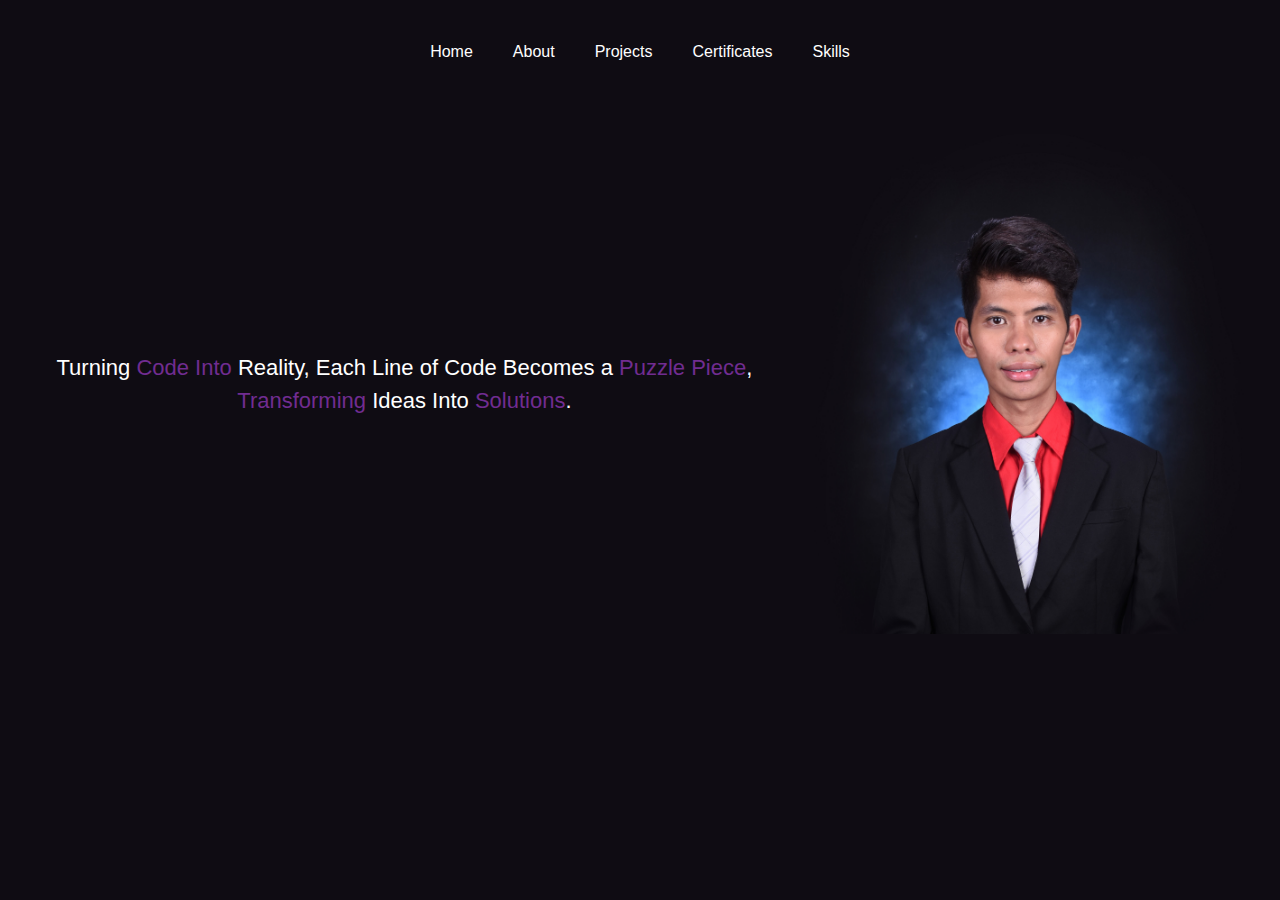
<file: About.html>
<!DOCTYPE html>
<html lang="en">
<head>
    <meta charset="UTF-8">
    <meta name="viewport" content="width=device-width, initial-scale=1.0">
    <link rel="stylesheet" href="css/styles.css">
    <!-- Bootstrap Icons -->
    <link rel="stylesheet" href="https://cdn.jsdelivr.net/npm/bootstrap-icons/font/bootstrap-icons.css">
    <script defer src="js/scripts.js"></script>
   <title>M.A. Portfolio</title>
    
</head>
<body>
    <nav>
        <div class="menu-toggle" id="mobile-menu">
            <i class="bi bi-list"></i>
        </div>
        <ul class="nav-list" id="sidenav">
            <li><a href="javascript:void(0)" class="close-btn" id="close-btn">&times;</a></li>
            <li><a href="Index.html">Home</a></li>
            <li><a href="About.html">About</a></li>
            <li><a href="Projects.html">Projects</a></li>
            <li><a href="certificates.html">Certificates</a></li>
            <li><a href="skills.html">Skills</a></li>
        </ul>
        <ul class="horizontal-nav">
            <li><a href="index.html">Home</a></li>
            <li><a href="About.html">About</a></li>
            <li><a href="Projects.html">Projects</a></li>
            <li><a href="certificates.html">Certificates</a></li>
            <li><a href="skills.html">Skills</a></li>
        </ul>
    </nav>
    <section>
        <div class="container">
            <div class="content">
                <p class="intro">Turning <span>Code Into</span> Reality, Each Line of Code Becomes a <span>Puzzle Piece</span>, <span>Transforming</span> Ideas Into <span>Solutions</span>.</p>
            </div>
            <div class="content">
                <img src="img/BERNALES, MARC ADRIAN C SFFR STI_91172.jpg" alt="Myself" class="responsive-img">
            </div>
        </div>
</section>
</body>
</html>
</file>
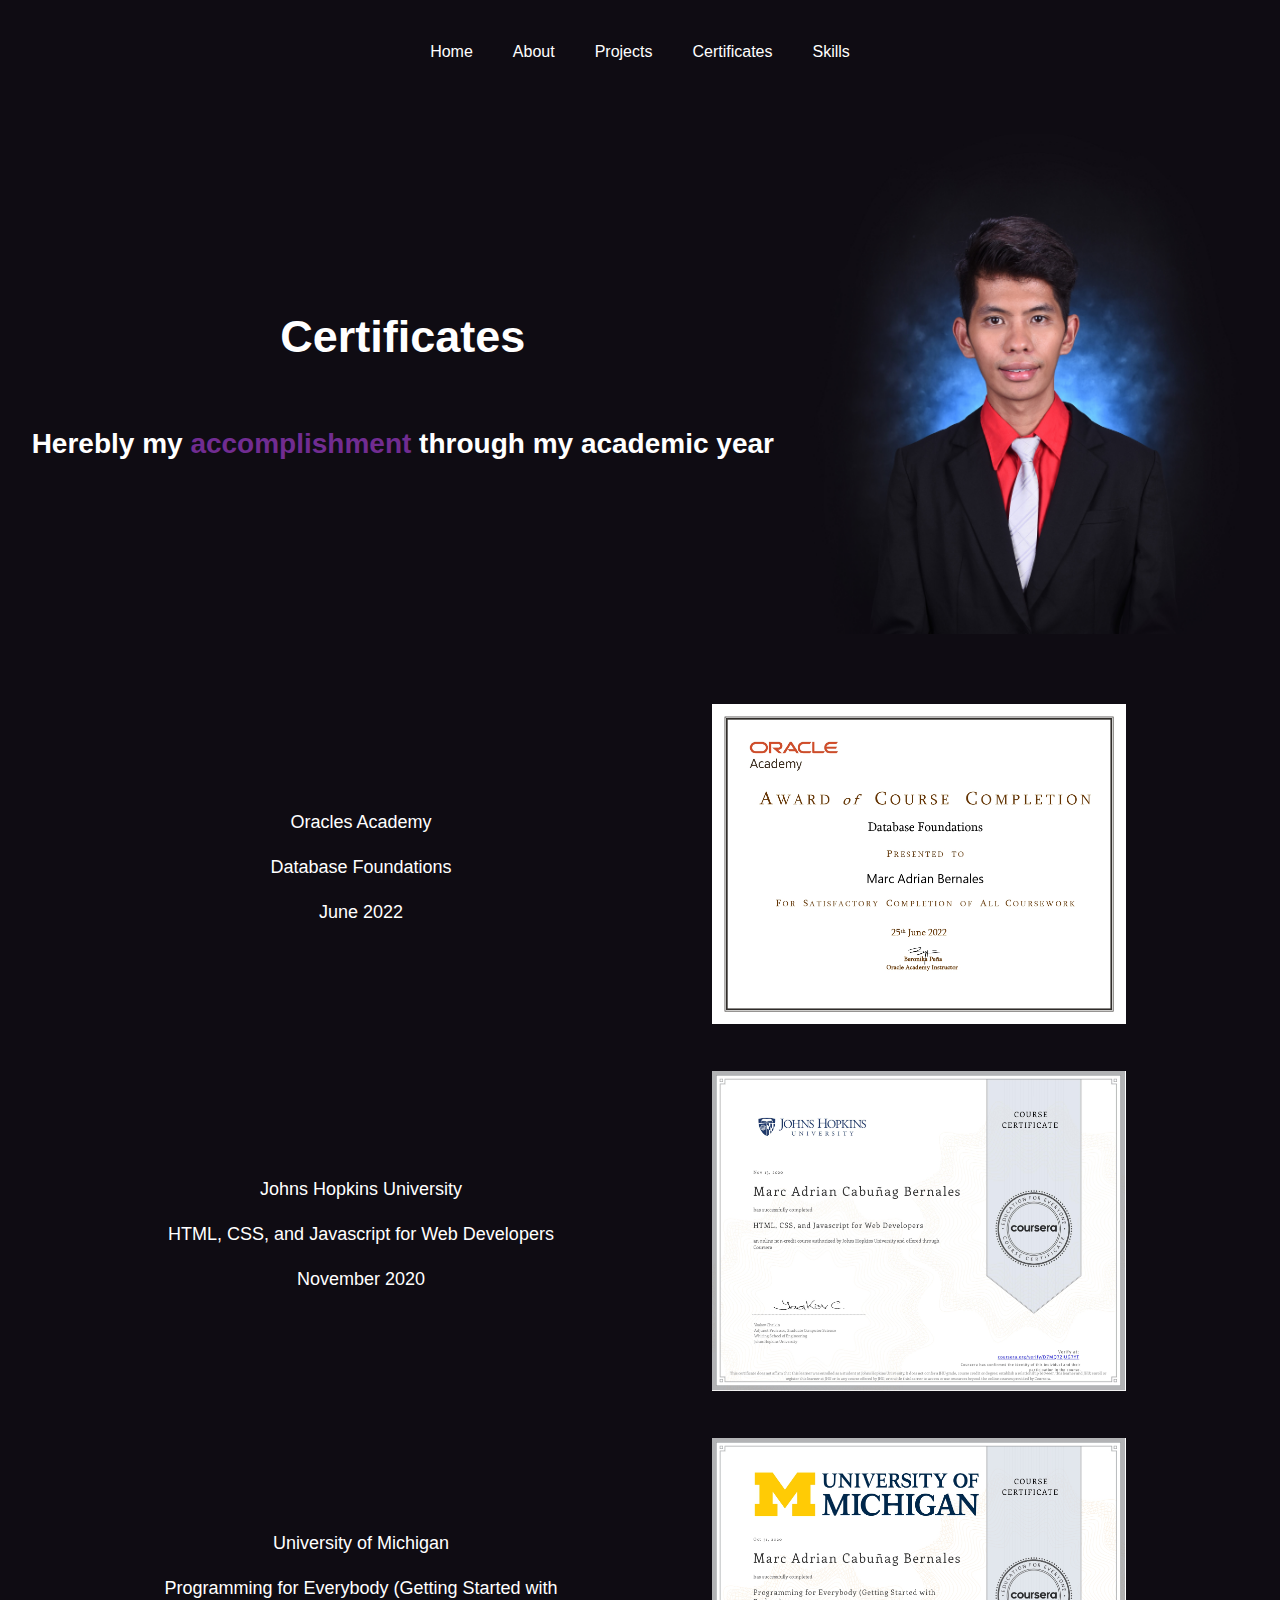
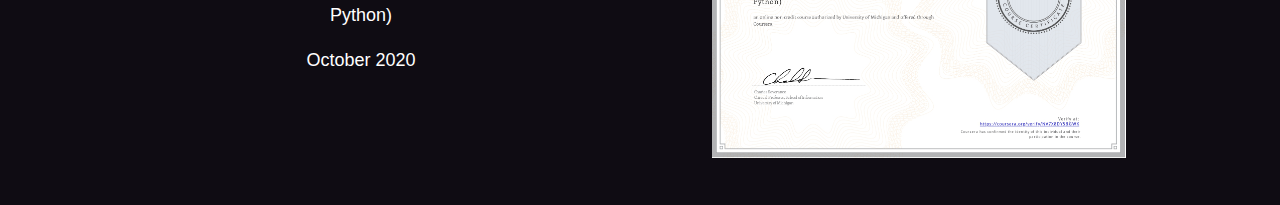
<file: certificates.html>
<!DOCTYPE html>
<html lang="en">
<head>
    <meta charset="UTF-8">
    <meta name="viewport" content="width=device-width, initial-scale=1.0">
    <link rel="stylesheet" href="css/styles.css">
    <!-- Bootstrap Icons -->
    <link rel="stylesheet" href="https://cdn.jsdelivr.net/npm/bootstrap-icons/font/bootstrap-icons.css">
    <script defer src="js/scripts.js"></script>
    <title>M.A. Portfolio</title>

    <style>
        @media (max-width: 768px) {
        .responsive-img {
        display: none;
            }
        }
    </style>
</head>
<body>
    <nav>
        <div class="menu-toggle" id="mobile-menu">
            <i class="bi bi-list"></i>
        </div>
        <ul class="nav-list" id="sidenav">
            <li><a href="javascript:void(0)" class="close-btn" id="close-btn">&times;</a></li>
            <li><a href="Index.html">Home</a></li>
            <li><a href="About.html">About</a></li>
            <li><a href="Projects.html">Projects</a></li>
            <li><a href="certificates.html">Certificates</a></li>
            <li><a href="skills.html">Skills</a></li>
        </ul>
        <ul class="horizontal-nav">
            <li><a href="index.html">Home</a></li>
            <li><a href="About.html">About</a></li>
            <li><a href="Projects.html">Projects</a></li>
            <li><a href="certificates.html">Certificates</a></li>
            <li><a href="skills.html">Skills</a></li>
        </ul>
    </nav>
    <section>
        <div class="container">
            <div class="content">
                <h1>Certificates</h1>
                <h2>Herebly my <span>accomplishment</span> through my academic year</h2>
            </div>
            <div class="content">
                <img src="img/BERNALES, MARC ADRIAN C SFFR STI_91172.jpg" alt="Myself" class="responsive-img">
            </div>
        </div>
    </section>
    
        <section class="certificates">

            <div class="certi-container">
                <div class="certi-content text-content">
                    <p>Oracles Academy</p>
                    <p>Database Foundations</p>
                    <p>June 2022</p>
                </div>
                <div class="certi-content image-content">
                    <img src="img/Certi/database certificate_page-0001.jpg" alt="Oracle Certificate">
                </div>
            </div>

            <div class="certi-container">
                <div class="certi-content text-content">
                    <p>Johns Hopkins University</p>
                    <p>HTML, CSS, and Javascript for Web Developers</p>
                    <p>November 2020</p>
                </div>
                <div class="certi-content image-content">
                    <img src="img/Certi/Coursera D7MQ72JUG7YT.jpg" alt="Johns Hopkins Certificate">
                </div>
            </div>
        
            <div class="certi-container">
                <div class="certi-content text-content">
                    <p>University of Michigan</p>
                    <p>Programming for Everybody (Getting Started with Python)</p>
                    <p>October 2020</p>
                </div>
                <div class="certi-content image-content">
                    <img src="img/Certi/Coursera NV7X8DY5BGWK_page-0001.jpg" alt="Michigan Certificate">
                </div>
            </div>
        </section>
</body>
</html>
</file>
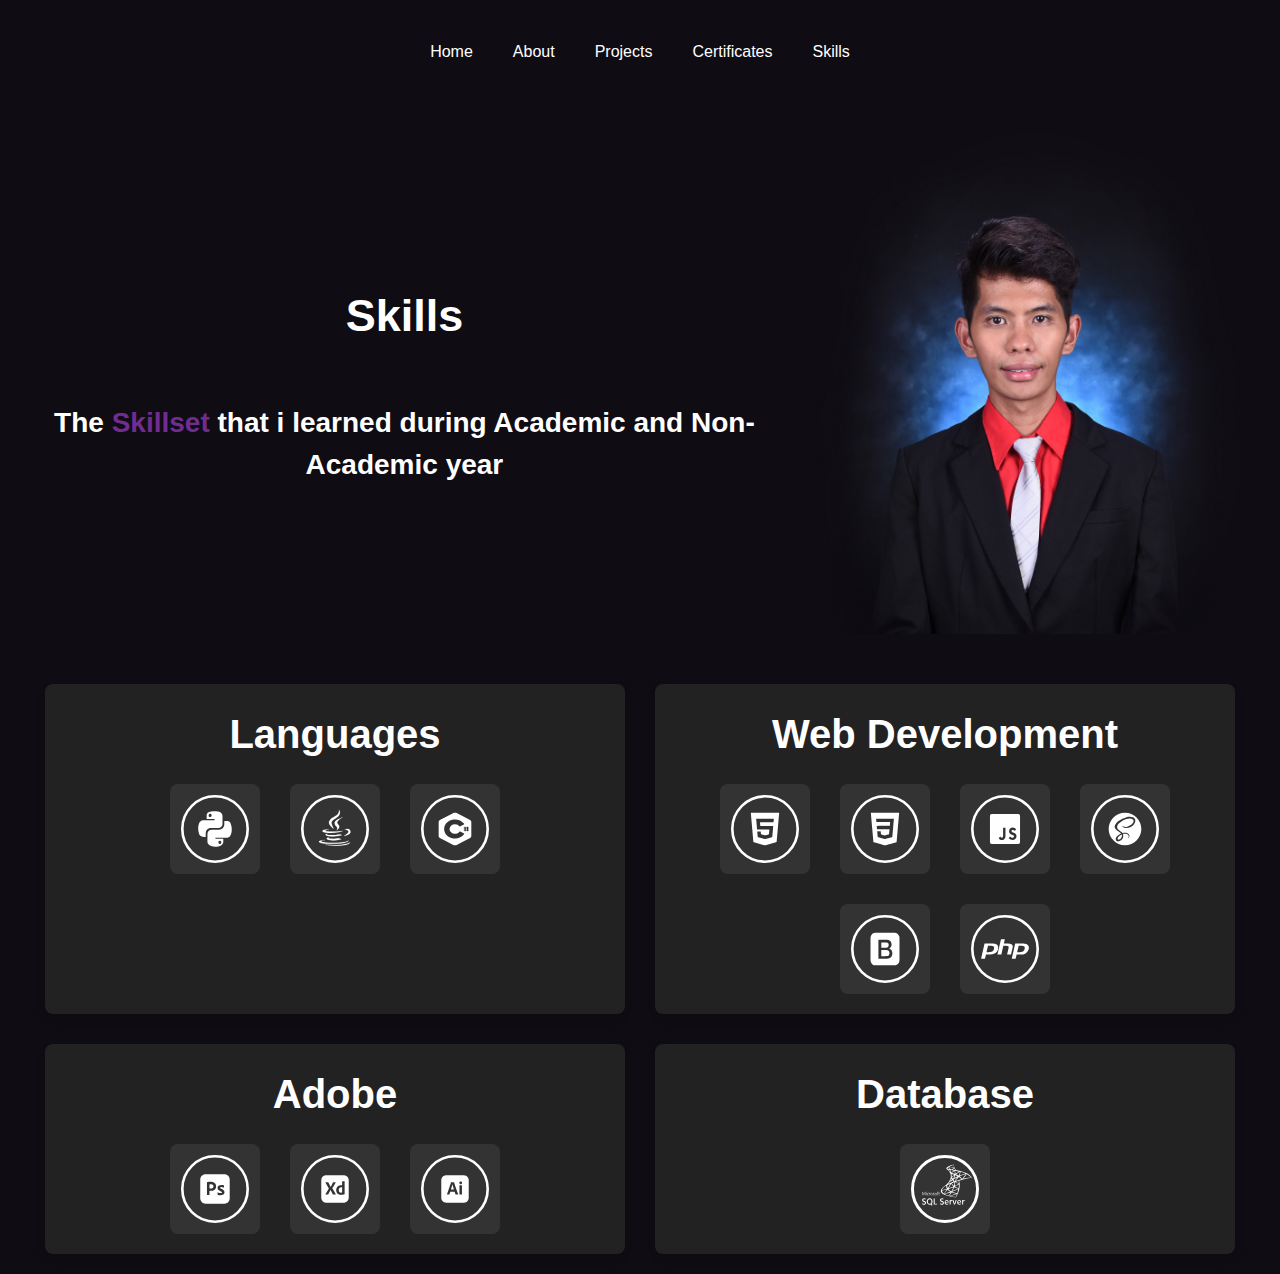
<file: skills.html>
<!DOCTYPE html>
<html lang="en">

<head>
    <meta charset="UTF-8">
    <meta name="viewport" content="width=device-width, initial-scale=1.0">
    <link rel="stylesheet" href="css/styles.css">
    <!-- Bootstrap Icons -->
    <link rel="stylesheet" href="https://cdn.jsdelivr.net/npm/bootstrap-icons/font/bootstrap-icons.css">
    <script defer src="js/scripts.js"></script>
     <title>M.A. Portfolio</title>

    <style>
        @media (max-width: 768px) {
            .responsive-img {
                display: none;
            }
        }
    </style>

</head>

<body>
    <nav>
        <div class="menu-toggle" id="mobile-menu">
            <i class="bi bi-list"></i>
        </div>
        <ul class="nav-list" id="sidenav">
            <li><a href="javascript:void(0)" class="close-btn" id="close-btn">&times;</a></li>
            <li><a href="Index.html">Home</a></li>
            <li><a href="About.html">About</a></li>
            <li><a href="Projects.html">Projects</a></li>
            <li><a href="certificates.html">Certificates</a></li>
            <li><a href="skills.html">Skills</a></li>
        </ul>
        <ul class="horizontal-nav">
            <li><a href="index.html">Home</a></li>
            <li><a href="About.html">About</a></li>
            <li><a href="Projects.html">Projects</a></li>
            <li><a href="certificates.html">Certificates</a></li>
            <li><a href="skills.html">Skills</a></li>
        </ul>
    </nav>
    <section>
        <div class="container">
            <div class="content">
               
                <h1>Skills</h1>
                <h2>The <span>Skillset</span> that i learned during Academic and Non-Academic year</h2>
                
            </div>
            <div class="content">
                <img src="img/BERNALES, MARC ADRIAN C SFFR STI_91172.jpg" alt="Myself" class="responsive-img">
            </div>
        </div>
    </section>

    <section class="skills">
        <div class="skills-container">

            <!-- Languages -->
            <div class="skill-category">
                <h2>Languages</h2>
                <div class="skill-icons">
                    <div class="skill-icon"><img src="img/prodlogo/python.svg" alt="Python"></div>
                    <div class="skill-icon"><img src="img/prodlogo/java.svg" alt="Java"></div>
                    <div class="skill-icon"><img src="img/prodlogo/csharp.svg" alt="C#"></div>
                </div>
            </div>

            <!-- Libraries and Frameworks -->
            <div class="skill-category">
                <h2>Web Development</h2>
                <div class="skill-icons">
                    <div class="skill-icon"><img src="img/logo/html5.svg" alt="HTML5"></div>
                    <div class="skill-icon"><img src="img/prodlogo/css3.svg" alt="CSS3"></div>
                    <div class="skill-icon"><img src="img/prodlogo/js.svg" alt="JavaScript"></div>
                    <div class="skill-icon"><img src="img/prodlogo/scss.svg" alt="Sass"></div>
                    <div class="skill-icon"><img src="img/prodlogo/bootstrap5.svg" alt="Bootstrap"></div>
                    <div class="skill-icon"><img src="img/prodlogo/php.svg" alt="Bootstrap"></div>
                </div>
            </div>

            <!-- Adobe -->
            <div class="skill-category">
                <h2>Adobe</h2>
                <div class="skill-icons">
                    <div class="skill-icon"><img src="img/prodlogo/photoshop.svg" alt="Photoshop"></div>
                    <div class="skill-icon"><img src="img/prodlogo/xd.svg" alt="Adobe XD"></div>
                    <div class="skill-icon"><img src="img/prodlogo/illustrator.svg" alt="Illustrator"></div>
                </div>
            </div>

            <!-- Database -->
            <div class="skill-category">
                <h2>Database</h2>
                <div class="skill-icons">
                    <div class="skill-icon"><img src="img/prodlogo/MsSqlserver.svg" alt="SQL Server"></div>
                </div>
            </div>
        </div>
    </section>

</body>

</html>
</file>
<file: css/styles.css>
html {
    scroll-behavior: smooth;
}

body {
    font-family: Arial, sans-serif;
    margin: 0;
    padding: 0;
    overflow-x: hidden;
    /* Prevent horizontal scroll */
    font-size: 16px;
    /* Base font size for body text */
    line-height: 1.5;
    background-color: #0F0C13;
}

nav {
    background-color: #0F0C13;
    color: #fff;
    display: flex;
    justify-content: space-around;
    align-items: center;
    padding: 20px 20px;
}

.nav-list,
.horizontal-nav {
    list-style: none;
    margin: 0;
    padding: 0;
}

.horizontal-nav {
    display: flex;
}

.horizontal-nav li {
    padding: 20px;
}

.content:nth-child(1) {
    display: flex;
    flex-direction: column;
    justify-content: center;
}

span{
    color: #712C91;
}
.content:nth-child(1) a{
    background: #712C91;
    color: white;
    transition: 0.5s ease;
    padding: 10px;
    font-size: 16px;
    width: 15%;
    overflow: hidden;
    text-decoration: none;
    text-align: center;
}


.content:nth-child(1) a:hover{
     border: 2px white solid;
    padding: 3% 5% 3% 5%;
    transition: 0.5s ease;
    background: transparent;
}

.content {
    color: white;
    text-align: center;
}

.content h1 {
    font-size: 45px;
    margin-top: 0px;
}

.content h2 {
    font-size: 28px;
    margin-bottom: 0px;
}

.horizontal-nav a {
    color: white;
    text-decoration: none;
    transition: 0.5s ease;
    font-size: 16px;
}

.horizontal-nav a:hover {
    color: #712C91;
    transition: 0.5s ease;
}

.nav-list {
    position: fixed;
    top: 0;
    left: -250px;
    /* Hide sidenav initially */
    width: 250px;
    height: 100%;
    background-color: #333;
    display: flex;
    flex-direction: column;
    transition: left 0.3s ease;
}

.nav-list li {
    padding: 20px;
}

.nav-list a {
    color: white;
    text-decoration: none;
}

.nav-list a:hover {
    text-decoration: underline;
}

/* Toggle button styles */
.menu-toggle {
    display: none;
    flex-direction: column;
    cursor: pointer;
}

.menu-toggle .bar {
    height: 3px;
    width: 25px;
    background-color: white;
    margin: 4px 0;
}

.close-btn {
    font-size: 30px;
    text-decoration: none;
    color: white;
    position: absolute;
    top: 10px;
    right: 20px;
}

.container {
    display: flex;
    justify-content: space-between;
    align-items: center;
    padding: 20px;
}

.content {
    margin: 10px;
    display: flex;
    justify-content: center;
    align-items: center;
    flex-grow: 1;
}

.content img {
    height: 500px;
}

.intro {
    color: white;
}

.content p {
    color: white;
    font-size: 22px;
    text-align: center;
}

.certificates {
    display: flex;
    flex-direction: column;
    justify-content: center;
    align-items: center;
    padding: 20px;
    color: white;
}

.certi-container {
    display: flex;
    justify-content: center;
    /* Center the content */
    align-items: center;
    width: 100%;
    /* Use full width */
    margin: 20px 0;
    /* Space between certificates */
    /*flex-wrap: wrap; /* Ensure proper wrapping on smaller screens */
}

.certi-content {
    margin: 0 5%;
    text-align: center;
    width: 35%;
}

.certi-content img {
    height: 320px;
}

.text-content p {
    font-size: 18px;
}

.projects-container {
    display: flex;
    justify-content: space-around;
    flex-wrap: wrap;
}

.project-item {
    width: 200px;
    height: 250px;
    border: 1px solid #333;
    margin: 10px;
    padding: 15px;
    display: flex;
    flex-direction: column;
    align-items: center;
    justify-content: space-between;
    background-color: #1a1a1a;
    color: white;
}

.project-icon {
    font-size: 48px;
    /* Adjust size as needed */
    margin-bottom: 10px;
}

h3 {
    margin: 10px 0;
    text-align: center;
}

.see-more-btn {
    background-color: transparent;
    padding: 8px 16px;
    cursor: pointer;
    transition: all 0.3s;
    margin-top: auto;
    /* Push button to bottom */
}

.see-more-btn:hover {
    
    color: white;
}

/* Icon-specific styles - adjust class names based on your icon library */
.icon-pen,
.icon-network,
.icon-crop {
    color: white;
}

.accordion-button {
    background-color: #333;
    color: white;
    border: none;
    padding: 10px 20px;
    cursor: pointer;
    transition: 0.3s;
}

.accordion-button:hover {
    color: #712C91;
}

.accordion-content {
    display: none;
    overflow: hidden;
    transition: max-height 0.3s ease;
    max-height: 0;
    /* Start with 0 height */
    transition: max-height 0.3s ease-out;
    background-color: #333;
    color: white;
    padding: 0 18px;
    position: relative;
}

.accordion-header {
    overflow: hidden;
    height: 45px;
}

.accordion-content p {
    padding: 18px;
    font-size: 16px;
    color: white;
}

.close-button {
    position: absolute;
    top: 10px;
    right: 10px;
    background-color: transparent;
    color: white;
    border: none;
    font-size: 18px;
    cursor: pointer;
    transition: 0.5s ease;
}

.close-button:hover {
    color: #712C91;
    transition: 0.5s ease;
}

.container-contents {
    display: flex;
    flex-wrap: wrap;
    justify-content: space-around;
}

.container-contents-main {
    width: 250px;
    margin: 10px;
    text-align: center;
}

.container-contents-main img {
    max-width: 100%;
    height: 70%;
}

.tab {
    overflow: hidden;
}

/* Style the buttons inside the tab */
.tab button {
    background-color: inherit;
    float: left;
    border: none;
    outline: none;
    cursor: pointer;
    padding: 14px 16px;
    transition: 0.3s;
    font-size: 17px;
    color: white;
}

/* Create an active/current tablink class */
.tab button.active {
    border-bottom: 3px solid #712C91;
}

/* Style the tab content */
.tabcontent {
    display: none;
    /* Hide content by default */
    padding: 6px 12px;
    border-top: none;
    color: white;
}

.tabcontent.show {
    display: block;
    /* Show content when active */
}

/* Style the close button */
.topright {
    float: right;
    cursor: pointer;
    font-size: 28px;
    transition: 0.5s ease;
}

.topright:hover {
    color: #712C91;
    transition: 0.5s ease;
}

.dev-contents {
    display: flex;
    justify-content: space-between;
    align-items: center;
    width: 100%;
    padding: 25px;
    margin: 10px 0 10px 0;
    border-top: 2px solid #1a1a1a;
}

.projdetails {
    width: 48%;
    /* Adjust as needed */
    text-align: center;
}

.projdetails img {
    max-width: 60%;
    height: auto;
}

.projdetails p {
    margin: 0;
    padding: 10px;
}

.projdetails span {
    color: #7d7d7d;
    font-style: italic;
    position: relative;
    top: -15px;
}

.tech-used i {
    margin: 10% 0 0 0;
    font-size: 54px;
    padding: 0 2.5% 0 2.5%;
}

.tech-used img {
    margin: 10% 0 0 0;
    height: 54px;
    padding: 0 2.5% 0 2.5%;
}

.skills {
    color: white;
}

.skills-container {
    display: flex;
    flex-wrap: wrap;
    align-items: stretch; /* Ensures all children have the same height */
    justify-content: center;
    gap: 30px;
    margin: 20px auto;
    max-width: 1200px;
    padding: 0 20px;
}


/* Skill category styling */
.skill-category {
    width: 45%;
    background-color: #222; /* Background color for each skill section */
    padding: 20px;
    border-radius: 8px;
    box-shadow: 0 4px 8px rgba(0, 0, 0, 0.1);
    text-align: center;
    height: auto; /* Set a fixed height */
    display: flex;
    flex-direction: column;
    align-items: center; /* Center the content horizontally */
    justify-content: flex-start; /* Align items to the top */
}

.skill-category h2 {
    font-size: 40px;
    margin-top: 0; /* Remove any default top margin */
    margin-bottom: 20px; /* Add some space below the heading */
}

/* Skill icons container */
.skill-icons {
    display: flex;
    justify-content: center;
    gap: 30px;
    flex-wrap: wrap; /* Allows wrapping for smaller screens */
}

/* Skill icon styling */
.skill-icon {
    width: 90px; /* 2 inches in pixels (for high DPI) */
    height: 90px; /* 2 inches in pixels */
    display: flex;
    align-items: center;
    justify-content: center;
    border-radius: 8px; /* Remove this or keep slight rounding for square appearance */
    background-color: #333; /* Background color for icons */
    transition: transform 0.3s ease, background-color 0.3s ease; /* Smooth transitions */
}

.skill-icon:hover {
    transform: scale(1.1); /* Zoom effect on hover */
    background-color: #555; /* Change background color on hover */
}

.skill-icon img {
    max-width: 75%;
    max-height: 75%;
    object-fit: contain;
}

/* Responsive styles */
@media (max-width: 768px) {
    .container {
        flex-direction: column-reverse;
    }

    i {
        font-size: 60px;
    }

    .menu-toggle {
        display: flex;
    }

    .nav-list.active {
        left: 0;
        /* Slide in the sidenav */
    }

    .horizontal-nav {
        display: none;
        /* Hide horizontal nav on small screens */
    }

    body {
        font-size: 14px;
        /* Slightly smaller font size for mobile */
    }

    h1 {
        font-size: 26px;
        /* Adjusted font size for headings */
    }

    .content h2 {
        font-size: 18px;
    }

    p {
        font-size: 14px;
        /* Adjusted font size for paragraphs */
    }

    .container-contents {
        flex-direction: column;
        /* Stack items vertically on small screens */
        align-items: center;
        /* Center items on small screens */
    }

    .container-contents-main {
        flex: 1 1 90%;
        /* Make items take almost full width */
        max-width: none;
        /* Remove max-width constraint */
        margin-bottom: 20px;
        /* Add space between items */
    }

    .certi-container {
        flex-direction: column-reverse;
        align-items: center;
    }

    .certi-content img {
        height: 200px;
    }

    .certi-content {
        width: 100%;
    }

    .projects .container {
        flex-direction: column;
    }

    .projects-contents {
        margin: 10px;
    }

    .container-contents {
        flex-direction: column;
    }

    .container-contents-main {
        width: 100%;
    }

    .container-contents-main img {
        width: 40%;
    }

    .dev-contents {
        flex-direction: column-reverse;
        padding: 6% 1% 6% 1%;
        margin: 5% 0 5% 0;
        border-top: 2px solid #1a1a1a;
    }

    .tech-used {
        margin: 5% 0 0 0;
    }

    .tech-used i {
        font-size: 42px;
        padding: 0px;
        margin: 0 16px 0 16px;
    }

    .tech-used img {
        height: 42px;
        padding: 0px;
        margin: 0 16px 0 16px;
    }

    .projdetails {
        width: 100%;
        overflow: hidden;
    }

    .projdetails p {
        margin: 5% 0 12% 0;
    }

    .skill-container {
        flex-direction: column;
        text-align: center;
    }
    .skills-container{
        flex-direction: column;
    }
    
    .skill-category{
        width: auto;
        overflow: hidden;
    }
}

@media (max-width: 480px) {
    .container-contents-main img {
        width: 50%;
        /* Further reduce image size on very small screens */
    }
}
</file>
